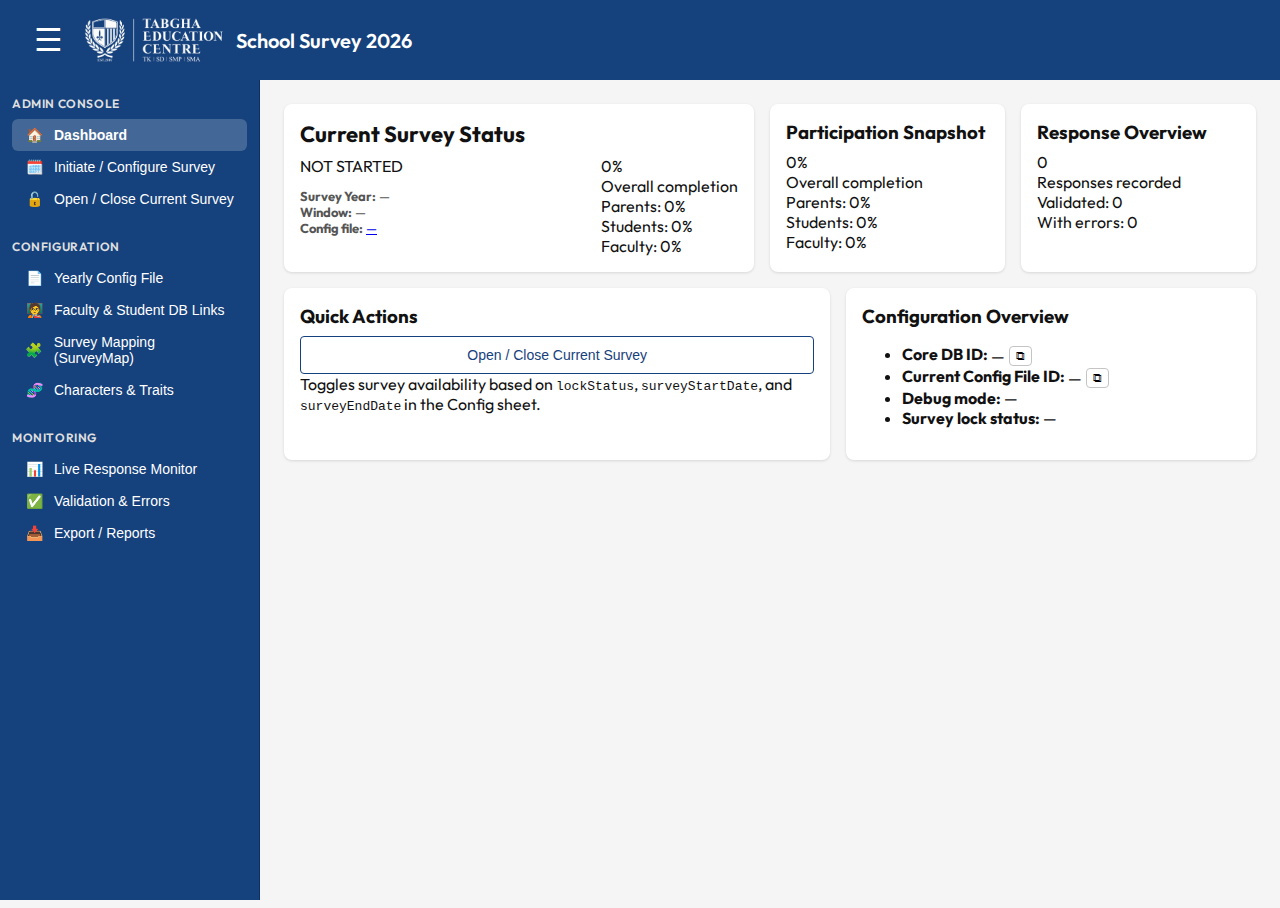
<file: src/admin.html>
<!DOCTYPE html>
<html lang="en">
  <head>
    <base target="_top" />
    <meta charset="UTF-8" />
    <meta name="viewport" content="width=device-width, initial-scale=1" />
    <title>Tabgha Education Center School Survey – Admin</title>

    <!-- Local preview CSS (when opened from GitHub Pages / local dev) -->
    <link
      id="localStylesheet"
      rel="stylesheet"
      href="../docs/style.css"
    />

    <!-- GAS / production CSS (served from GitHub Pages tec-survey-assets-v2/docs) -->
    <link
      id="gasStylesheet"
      rel="stylesheet"
      href="https://steph7n.github.io/tec-survey-assets/style.css"
    />

    <!-- Environment switch: enable ONLY one stylesheet -->
    <script>
      (function () {
        var host = window.location.hostname;
        var isLocal =
          host === "localhost" ||
          host === "127.0.0.1" ||
          host.endsWith(".github.io");

        var localCss = document.getElementById("localStylesheet");
        var gasCss = document.getElementById("gasStylesheet");

        if (localCss && gasCss) {
          if (isLocal) {
            // Local / GitHub preview
            gasCss.disabled = true;
          } else {
            // Apps Script runtime (.script.googleusercontent.com)
            localCss.disabled = true;
          }
        }

        function applyBrandLogo() {
          var brandLogo = document.getElementById("brandLogo");
          if (!brandLogo) return;
          brandLogo.src = isLocal
            ? "../docs/school-logo.png"
            : "https://steph7n.github.io/tec-survey-assets/school-logo.png";
        }

        if (document.readyState === "loading") {
          document.addEventListener("DOMContentLoaded", applyBrandLogo);
        } else {
          applyBrandLogo();
        }
      })();
    </script>
  </head>

  <body class="page admin-page">
    <!-- ========== TOP BAR ========== -->
    <header class="top-bar">
      <div class="top-bar-left">
        <button
          class="sidebar-toggle"
          id="sidebarToggle"
          aria-label="Toggle navigation"
        >
          &#9776;
        </button>
        <div class="brand">
          <!-- Update src to your actual GitHub Pages logo path -->
          <img
            id="brandLogo"
            src="https://steph7n.github.io/tec-survey-assets/school-logo.png"
            alt="Tabgha Education Center logo"
            class="brand-logo"
          />
          <div class="brand-text">
            <div class="brand-line-2">
              School Survey <span class="js-year"></span>
            </div>
          </div>
        </div>
      </div>

      <div class="top-bar-right">
        <span
          id="envBadge"
          class="env-badge"
          style="display: none;"
        >
          DEV
        </span>
      </div>
    </header>

    <div class="sidebar-backdrop" id="sidebarBackdrop"></div>

    <!-- ========== MAIN LAYOUT ========== -->
    <main class="layout">
      <!-- ===== Sidebar ===== -->
      <aside class="sidebar admin-sidebar" id="adminSidebar">
        <div class="sidebar-section">
          <div class="sidebar-title">Admin Console</div>
          <button class="sidebar-item is-active">
            <span class="sidebar-icon">🏠</span>
            <span class="sidebar-label">Dashboard</span>
          </button>
          <button class="sidebar-item" id="btnInitiateSurveySidebar">
            <span class="sidebar-icon">🗓️</span>
            <span class="sidebar-label">Initiate / Configure Survey</span>
          </button>
          <button class="sidebar-item" id="btnOpenCloseSidebar">
            <span class="sidebar-icon">🔓</span>
            <span class="sidebar-label">Open / Close Current Survey</span>
          </button>
        </div>

        <div class="sidebar-section">
          <div class="sidebar-title">Configuration</div>
          <button class="sidebar-item">
            <span class="sidebar-icon">📄</span>
            <span class="sidebar-label">Yearly Config File</span>
          </button>
          <button class="sidebar-item">
            <span class="sidebar-icon">🧑‍🏫</span>
            <span class="sidebar-label">Faculty &amp; Student DB Links</span>
          </button>
          <button class="sidebar-item">
            <span class="sidebar-icon">🧩</span>
            <span class="sidebar-label">Survey Mapping (SurveyMap)</span>
          </button>
          <button class="sidebar-item">
            <span class="sidebar-icon">🧬</span>
            <span class="sidebar-label">Characters &amp; Traits</span>
          </button>
        </div>

        <div class="sidebar-section">
          <div class="sidebar-title">Monitoring</div>
          <button class="sidebar-item">
            <span class="sidebar-icon">📊</span>
            <span class="sidebar-label">Live Response Monitor</span>
          </button>
          <button class="sidebar-item">
            <span class="sidebar-icon">✅</span>
            <span class="sidebar-label">Validation &amp; Errors</span>
          </button>
          <button class="sidebar-item">
            <span class="sidebar-icon">📥</span>
            <span class="sidebar-label">Export / Reports</span>
          </button>
        </div>
      </aside>

      <!-- ===== Main Content ===== -->
      <section class="main-content admin-main">
        <!-- Top summary cards -->
        <div class="admin-summary-grid">
          <!-- Current Survey Status -->
          <article class="card card-status">
            <div class="card-header">
              <h2>Current Survey Status</h2>
            </div>
            <div class="card-body status-body">
              <div class="status-left">
                <div id="surveyStatusPill" class="status-pill status-pill-neutral">
                  NOT STARTED
                </div>

                <div class="status-meta">
                  <div>
                    <strong>Survey Year:</strong>
                    <span id="surveyYearDisplay">—</span>
                  </div>
                  <div>
                    <strong>Window:</strong>
                    <span id="surveyWindow">—</span>
                  </div>
                  <div>
                    <strong>Config file:</strong>
                    <a
                      id="configFileLink"
                      href="#"
                      target="_blank"
                    >
                      —
                    </a>
                  </div>
                </div>
              </div>

              <div class="status-right">
                <div class="summary-number" id="overallCompletion">0%</div>
                <div class="summary-label">Overall completion</div>
                <div class="status-breakdown">
                  <div>Parents: <span id="parentCompletion">0%</span></div>
                  <div>Students: <span id="studentCompletion">0%</span></div>
                  <div>Faculty: <span id="facultyCompletion">0%</span></div>
                </div>
              </div>
            </div>
          </article>

          <!-- Participation Snapshot -->
          <article class="card card-participation">
            <div class="card-header">
              <h3>Participation Snapshot</h3>
            </div>
            <div class="card-body">
              <div class="summary-number" id="snapshotOverall">0%</div>
              <div class="summary-label">Overall completion</div>
              <div class="status-breakdown compact">
                <div>Parents: <span id="snapshotParents">0%</span></div>
                <div>Students: <span id="snapshotStudents">0%</span></div>
                <div>Faculty: <span id="snapshotFaculty">0%</span></div>
              </div>
            </div>
          </article>

          <!-- Response Overview -->
          <article class="card card-responses">
            <div class="card-header">
              <h3>Response Overview</h3>
            </div>
            <div class="card-body">
              <div class="summary-number" id="totalResponses">0</div>
              <div class="summary-label">Responses recorded</div>
              <div class="status-breakdown compact">
                <div>Validated: <span id="validatedCount">0</span></div>
                <div>With errors: <span id="errorCount">0</span></div>
              </div>
            </div>
          </article>
        </div>

        <!-- Second row: Quick actions + Config summary -->
        <div class="admin-secondary-grid">
          <article class="card card-actions">
            <div class="card-header">
              <h3>Quick Actions</h3>
            </div>
            <div class="card-body quick-actions-body">
              <button
                class="btn btn--outlined btn--block"
                id="btnToggleSurvey"
              >
                Open / Close Current Survey
              </button>
              <p class="helper-text">
                Toggles survey availability based on
                <code>lockStatus</code>, <code>surveyStartDate</code>, and
                <code>surveyEndDate</code> in the Config sheet.
              </p>
            </div>
          </article>

          <article class="card card-config">
            <div class="card-header">
              <h3>Configuration Overview</h3>
            </div>
            <div class="card-body">
              <ul class="config-list">
                <li>
                  <strong>Core DB ID:</strong>
                  <span class="id-chip">
                    <span id="coreDbId" class="id-chip__value">—</span>
                    <button class="id-chip__copy" data-copy-target="coreDbId" aria-label="Copy Core DB ID">⧉</button>
                  </span>
                </li>
                <li>
                  <strong>Current Config File ID:</strong>
                  <span class="id-chip">
                    <span id="currentConfigId" class="id-chip__value">—</span>
                    <button class="id-chip__copy" data-copy-target="currentConfigId" aria-label="Copy Current Config File ID">⧉</button>
                  </span>
                </li>
                <li>
                  <strong>Debug mode:</strong>
                  <span id="debugModeDisplay">—</span>
                </li>
                <li>
                  <strong>Survey lock status:</strong>
                  <span id="lockStatusDisplay">—</span>
                </li>
              </ul>
            </div>
          </article>
        </div>
      </section>
    </main>

    <!-- ========== PAGE SCRIPT ========== -->
    <script>
      // ---- Front-end init ----
      function initAdminPage() {
        // 1. Set dynamic year spans
        var yearSpans = document.querySelectorAll(".js-year");
        var currentYear = new Date().getFullYear();
        yearSpans.forEach(function (el) {
          el.textContent = currentYear;
        });

        if (typeof gotoPage !== "function") {
          window.gotoPage = function (pageName) {
            var url = new URL(window.location.href);
            url.searchParams.set("page", pageName);
            window.location.href = url.toString();
          };
        }

        // 2. Wire buttons (client-side only; server calls below)
        document
          .getElementById("btnToggleSurvey")
          .addEventListener("click", onToggleSurveyClick);
        document
          .getElementById("btnOpenCloseSidebar")
          .addEventListener("click", onToggleSurveyClick);

        var btnInitiateSidebar = document.getElementById(
          "btnInitiateSurveySidebar"
        );
        if (btnInitiateSidebar) {
          btnInitiateSidebar.addEventListener("click", function () {
            if (typeof gotoPage === "function") {
              gotoPage("adminInitiateSurvey");
            } else {
              var url = new URL(window.location.href);
              url.searchParams.set("page", "adminInitiateSurvey");
              window.location.href = url.toString();
            }
          });
        }

        // 3. Fetch dashboard data from Apps Script (if available)
        if (window.google && google.script && google.script.run) {
          google.script.run
            .withSuccessHandler(populateDashboard)
            .withFailureHandler(function (err) {
              console.error("getSuperadminDashboardData failed", err);
            })
            .getSuperadminDashboardData();
        }

        // 4. Sidebar toggle for mobile
        var sidebarToggle = document.getElementById("sidebarToggle");
        var sidebarBackdrop = document.getElementById("sidebarBackdrop");
        var desktopMediaQuery = window.matchMedia("(min-width: 1025px)");

        function openSidebar() {
          document.body.classList.add("sidebar-open");
          document.body.classList.remove("sidebar-closed");
        }

        function closeSidebar() {
          document.body.classList.remove("sidebar-open");
          document.body.classList.add("sidebar-closed");
        }

        // Keep default state sensible per viewport size:
        // - Desktop: open by default so the admin nav is visible
        // - Tablet/phone: closed by default to leave room for content
        function syncSidebarToViewport() {
          if (desktopMediaQuery.matches) {
            openSidebar();
          } else {
            closeSidebar();
          }
        }

        if (sidebarToggle) {
          sidebarToggle.addEventListener("click", function () {
            if (document.body.classList.contains("sidebar-open")) {
              closeSidebar();
            } else {
              openSidebar();
            }
          });
        }

        if (sidebarBackdrop) {
          sidebarBackdrop.addEventListener("click", closeSidebar);
        }

        syncSidebarToViewport();
        if (desktopMediaQuery.addEventListener) {
          desktopMediaQuery.addEventListener("change", syncSidebarToViewport);
        } else if (desktopMediaQuery.addListener) {
          desktopMediaQuery.addListener(syncSidebarToViewport);
        }
      }

      // ---- Populate from server data ----
      // Expected shape of data (you can adjust in .gs):
      // {
      //   debugMode: true/false,
      //   surveyYear: 2025,
      //   surveyStatus: "NOT STARTED"|"ACTIVE"|"CLOSED",
      //   surveyWindowText: "10–24 November 2025",
      //   configFileName: "2025_Tabgha_Survey_Config",
      //   configFileUrl: "https://…",
      //   coreDbId: "…",
      //   currentConfigId: "…",
      //   lockStatus: "CLOSED"|"OPEN"|"...",
      //   stats: {
      //     overall: 38,
      //     parents: 41,
      //     students: 36,
      //     faculty: 35,
      //     totalResponses: 0,
      //     validated: 0,
      //     errors: 0
      //   }
      // }
      function populateDashboard(data) {
        if (!data) return;

        // Debug badge
        if (data.debugMode) {
          document.getElementById("envBadge").style.display = "inline-flex";
        }

        // Status pill
        setSurveyStatusPill(data.surveyStatus);

        // Status meta
        document.getElementById("surveyYearDisplay").textContent =
          data.surveyYear || "—";
        document.getElementById("surveyWindow").textContent =
          data.surveyWindowText || "—";

        var link = document.getElementById("configFileLink");
        if (data.configFileUrl) {
          link.textContent = data.configFileName || "Open config file";
          link.href = data.configFileUrl;
        } else {
          link.textContent = "—";
          link.removeAttribute("href");
        }

        // Stats
        var s = data.stats || {};
        document.getElementById("overallCompletion").textContent =
          (s.overall ?? 0) + "%";
        document.getElementById("parentCompletion").textContent =
          (s.parents ?? 0) + "%";
        document.getElementById("studentCompletion").textContent =
          (s.students ?? 0) + "%";
        document.getElementById("facultyCompletion").textContent =
          (s.faculty ?? 0) + "%";

        document.getElementById("snapshotOverall").textContent =
          (s.overall ?? 0) + "%";
        document.getElementById("snapshotParents").textContent =
          (s.parents ?? 0) + "%";
        document.getElementById("snapshotStudents").textContent =
          (s.students ?? 0) + "%";
        document.getElementById("snapshotFaculty").textContent =
          (s.faculty ?? 0) + "%";

        document.getElementById("totalResponses").textContent =
          s.totalResponses ?? 0;
        document.getElementById("validatedCount").textContent =
          s.validated ?? 0;
        document.getElementById("errorCount").textContent =
          s.errors ?? 0;

        // Config overview
        document.getElementById("coreDbId").textContent =
          data.coreDbId || "—";
        document.getElementById("currentConfigId").textContent =
          data.currentConfigId || "—";
        document.getElementById("debugModeDisplay").textContent = String(
          !!data.debugMode
        );
        document.getElementById("lockStatusDisplay").textContent =
          data.lockStatus || "—";

        var toggleBtn = document.getElementById("btnToggleSurvey");
        var sidebarToggleBtn = document.getElementById("btnOpenCloseSidebar");

        var canToggle = data.canToggleSurvey !== false;
        var reason = data.toggleDisabledReason || "";

        [toggleBtn, sidebarToggleBtn].forEach(function (btn) {
          if (!btn) return;
          if (!canToggle) {
            btn.disabled = true;
            if (btn.classList && btn.classList.contains("btn")) {
              btn.classList.add("btn--disabled");
            }
            if (reason) {
              btn.title = reason;
            }
          } else {
            btn.disabled = false;
            if (btn.classList && btn.classList.contains("btn")) {
              btn.classList.remove("btn--disabled");
            }
            btn.removeAttribute("title");
          }
        });

        wireCopyButtons();
      }

      function setSurveyStatusPill(status) {
        var pill = document.getElementById("surveyStatusPill");
        if (!pill) return;
        pill.classList.remove(
          "status-pill-neutral",
          "status-pill-open",
          "status-pill-closed"
        );

        var label = "NOT STARTED";
        if (status === "ACTIVE" || status === "OPEN") {
          label = "ACTIVE";
          pill.classList.add("status-pill-open");
        } else if (status === "CLOSED") {
          label = "CLOSED";
          pill.classList.add("status-pill-closed");
        } else {
          pill.classList.add("status-pill-neutral");
        }
        pill.textContent = label;
      }

      function wireCopyButtons() {
        var copyButtons = document.querySelectorAll(".id-chip__copy");
        copyButtons.forEach(function (btn) {
          btn.addEventListener("click", function () {
            var targetId = btn.getAttribute("data-copy-target");
            if (!targetId) return;
            var el = document.getElementById(targetId);
            if (!el) return;
            var text = el.textContent || "";
            if (!text || text === "—") return;
            navigator.clipboard && navigator.clipboard.writeText
              ? navigator.clipboard.writeText(text)
              : copyFallback(text);
          });
        });
      }

      function copyFallback(text) {
        var temp = document.createElement("textarea");
        temp.value = text;
        temp.style.position = "fixed";
        temp.style.top = "-1000px";
        document.body.appendChild(temp);
        temp.focus();
        temp.select();
        try {
          document.execCommand("copy");
        } catch (e) {
          console.warn("Copy failed", e);
        }
        document.body.removeChild(temp);
      }

      // ---- Button handlers ----
      function onToggleSurveyClick() {
        if (
          !window.google ||
          !google.script ||
          !google.script.run
        ) {
          alert(
            "This button only works when deployed as a web app."
          );
          return;
        }

        if (
          !confirm(
            "Toggle survey open/closed status based on Config?\n\nYou can fine-tune dates and lockStatus later in the Config sheet."
          )
        ) {
          return;
        }

        google.script.run
          .withSuccessHandler(function (msg) {
            alert(msg || "Survey status updated.");
            google.script.run
              .withSuccessHandler(populateDashboard)
              .getSuperadminDashboardData();
          })
          .withFailureHandler(function (err) {
            console.error("toggleSurveyOpenClosed failed", err);
            alert(
              "Failed to update survey status. See console for details."
            );
          })
          .toggleSurveyOpenClosed(); // new helper you'll add in .gs
      }

      document.addEventListener("DOMContentLoaded", initAdminPage);
    </script>
  </body>
</html>
</file>
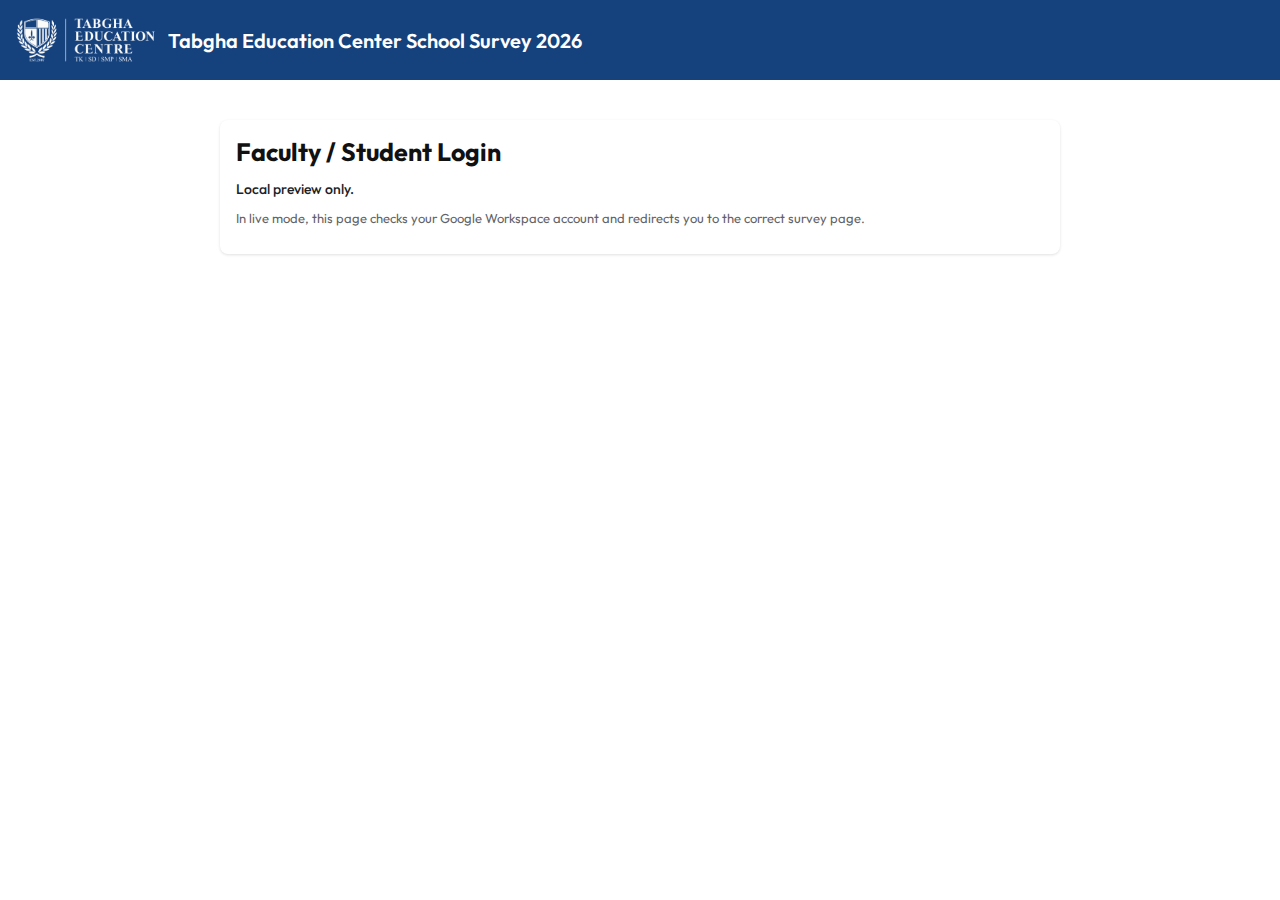
<file: src/loginFaculty.html>
<!DOCTYPE html>
<html lang="en">
<head>
  <meta charset="UTF-8" />
  <meta name="viewport" content="width=device-width, initial-scale=1.0" />
  <title>Faculty Login – Tabgha School Survey</title>

  <!-- Shared CSS -->
  <link
    rel="stylesheet"
    href="https://steph7n.github.io/tec-survey-assets/docs/style.css"
  />
</head>

<body data-base-url="<?= baseUrl ?>">
  <!-- Top Bar -->
  <header class="app-bar">
    <img
      id="app-logo"
      alt="School Logo"
      class="app-bar__logo"
      src="https://steph7n.github.io/tec-survey-assets/docs/school-logo.png"
    />
    <div id="app-title" class="app-bar__title"></div>
  </header>

  <main class="page-container">
    <section class="page-content">
      <div class="card card--centered login-card" id="login-card">

        <!-- Dynamic content inserted by JS -->
        <div id="login-content" class="login-dynamic"></div>

      </div>
    </section>
  </main>

  <script>
    (function () {
      const baseUrl =
        (document.body && document.body.getAttribute("data-base-url")) || "";
      const isWebApp =
        typeof baseUrl === "string" && baseUrl.startsWith("http");

      const accountChooserUrl = baseUrl
        ? "https://accounts.google.com/AccountChooser?continue=" +
          encodeURIComponent(baseUrl + "?page=loginFaculty")
        : "";

      // Set dynamic top bar title
      const titleEl = document.getElementById("app-title");
      const currentYear = new Date().getFullYear();
      if (titleEl) {
        titleEl.textContent =
          "Tabgha Education Center School Survey " + currentYear;
      }

      const contentEl = document.getElementById("login-content");

      function render(html) {
        if (contentEl) contentEl.innerHTML = html;
      }

      function gotoPage(pageName) {
        if (!baseUrl) return;
        // e.g. https://script.google.com/.../exec?page=admin
        window.location.href = baseUrl + "?page=" + encodeURIComponent(pageName);
      }

      // Local preview (opened directly from file system)
      if (!isWebApp || typeof google === "undefined" || !google.script || !google.script.run) {
        render(`
          <h1 class="card-title">Faculty / Student Login</h1>
          <p class="form-label">Local preview only.</p>
          <p class="text-hint">In live mode, this page checks your Google Workspace account and redirects you to the correct survey page.</p>
        `);
        return;
      }

      // Initial loading state
      render(`
        <h1 class="card-title">Faculty / Student Login</h1>
        <p class="form-label">Checking your account…</p>
      `);

      google.script.run
        .withSuccessHandler(function (result) {
          if (!result) {
            render('<p class="form-error">Unexpected error.</p>');
            return;
          }

          // 1. Not logged in / no email
          if (!result.loggedIn) {
            render(`
              <h1 class="card-title">Faculty / Student Login</h1>
              <p class="form-label">
                Please make sure you are signed in to your
                <strong>@tabgha.education</strong> Google account in this browser,
                then tap the button below.
              </p>
              <a
                class="btn btn--primary btn--block"
                id="btn-login"
                href="${accountChooserUrl}"
                target="_blank"
                rel="noopener"
              >
                Sign In / Switch Account
              </a>
            `);
            return;
          }

          // 2. Logged in but wrong domain
          if (!result.validDomain) {
            render(`
              <h1 class="card-title">Wrong Account</h1>
              <p class="form-error">
                You are currently signed in as <strong>${result.email}</strong>.<br>
                This account cannot access the survey.<br><br>
                Please sign in with your <strong>@tabgha.education</strong> account
                in this browser, then click the button below.
              </p>
              <a
                class="btn btn--primary btn--block"
                id="btn-switch"
                href="${accountChooserUrl}"
                target="_blank"
                rel="noopener"
              >
                Sign In / Switch Account
              </a>
            `);
            return;
          }

          // 3. Valid domain → route by status
          if (result.status === "superadmin") {
            gotoPage("admin");
            return;
          }

          if (result.status === "faculty" || result.status === "student") {
            gotoPage("surveyHome");
            return;
          }

          if (result.status === "inactive") {
            gotoPage("surveyInactive");
            return;
          }

          // Fallback
          render('<p class="form-error">Unknown login state.</p>');
        })
        .withFailureHandler(function (err) {
          console.error(err);
          render('<p class="form-error">Error while checking your account.</p>');
        })
        .checkFacultyLoginStatus();
    })();
  </script>
</body>
</html>
</file>
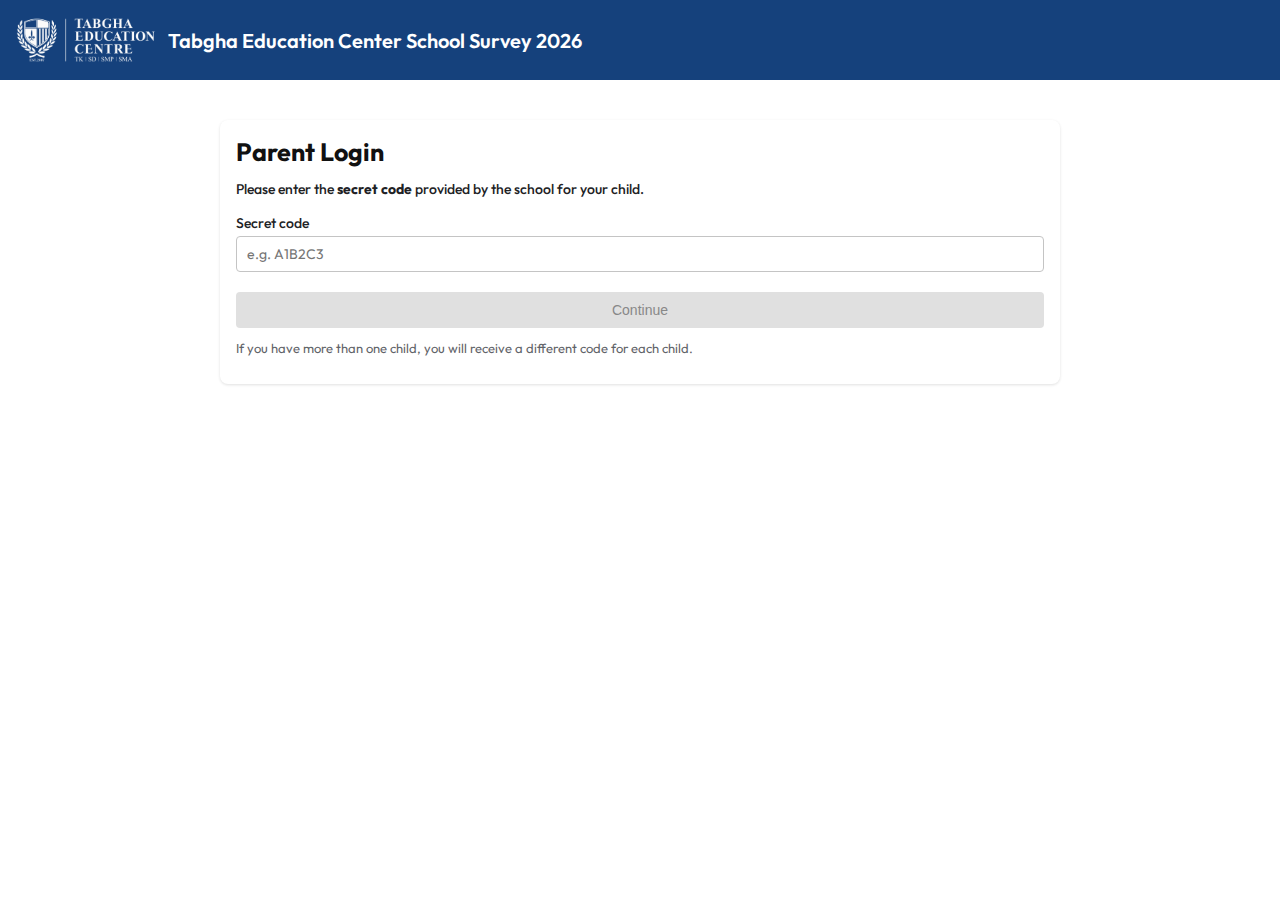
<file: src/loginParent.html>
<!DOCTYPE html>
<html lang="en">
<head>
  <meta charset="UTF-8" />
  <meta name="viewport" content="width=device-width, initial-scale=1.0" />
  <title>Parent Login – Tabgha School Survey</title>

  <!-- Shared CSS from GitHub Pages -->
  <link
    rel="stylesheet"
    href="https://steph7n.github.io/tec-survey-assets/docs/style.css"
  />
</head>

<body data-base-url="<?= baseUrl ?>">
  <!-- Top Bar (same as splash) -->
  <header class="app-bar">
    <img
      id="app-logo"
      alt="School Logo"
      class="app-bar__logo"
      src="https://steph7n.github.io/tec-survey-assets/docs/school-logo.png"
    />
    <div id="app-title" class="app-bar__title"></div>
  </header>

  <main class="page-container">
    <section class="page-content">
      <div class="card card--centered login-card">
        <h1 class="card-title">Parent Login</h1>
        <p class="form-label login-instruction">
          Please enter the <strong>secret code</strong> provided by the school for your child.
        </p>

        <div class="form-group">
          <label for="secret-code" class="form-label">Secret code</label>
          <input
            id="secret-code"
            type="text"
            class="form-input"
            autocomplete="off"
            maxlength="6"
            minlength="6"
            pattern="[A-Za-z0-9]{6}"
            required
            placeholder="e.g. A1B2C3"
          />
        </div>

        <p id="code-error" class="form-error" hidden></p>

        <div class="login-actions">
          <button
            id="btn-parent-login"
            type="button"
            class="btn btn--primary btn--block"
            disabled
          >
            Continue
          </button>
        </div>

        <p class="text-hint">
          If you have more than one child, you will receive a different code for each child.
        </p>
      </div>
    </section>
  </main>

  <script>
    (function () {
      // Detect whether this is running inside the real Apps Script web app
      const serverBaseUrl =
        (document.body && document.body.getAttribute("data-base-url")) || "";
      const isWebApp =
        typeof serverBaseUrl === "string" && serverBaseUrl.startsWith("http");

      // Set dynamic top-bar title with current year
      const titleEl = document.getElementById("app-title");
      const currentYear = new Date().getFullYear();
      if (titleEl) {
        titleEl.textContent =
          "Tabgha Education Center School Survey " + currentYear;
      }

      // Simple front-end validation placeholder
      const codeInput = document.getElementById("secret-code");
      const loginBtn = document.getElementById("btn-parent-login");
      const errorEl = document.getElementById("code-error");

      if (codeInput && loginBtn) {
        codeInput.addEventListener("input", function () {
          let val = codeInput.value.toUpperCase();

          // Strip everything except A–Z and 0–9 (prevents whitespace and symbols)
          val = val.replace(/[^A-Z0-9]/g, "");

          // Enforce max length 6
          if (val.length > 6) {
            val = val.slice(0, 6);
          }

          codeInput.value = val;

          // Enable the Continue button only when exactly 6 chars
          if (val.length === 6) {
            loginBtn.disabled = false;
            if (errorEl) errorEl.hidden = true;
          } else {
            loginBtn.disabled = true;
          }
        });
      }

      if (loginBtn && codeInput && errorEl) {
        loginBtn.addEventListener("click", function () {
          const code = codeInput.value.trim().toUpperCase();

          if (!code) {
            errorEl.textContent = "Please enter your secret code.";
            errorEl.hidden = false;
            codeInput.focus();
            return;
          }

          if (!/^[A-Za-z0-9]{6}$/.test(code)) {
            errorEl.textContent =
              "Secret code must be 6 letters/numbers (no spaces).";
            errorEl.hidden = false;
            codeInput.focus();
            return;
          }

          errorEl.hidden = true;

          if (
            isWebApp &&
            typeof google !== "undefined" &&
            google.script &&
            google.script.run
          ) {
            loginBtn.disabled = true;

            google.script.run
              .withSuccessHandler(function (result) {
                loginBtn.disabled = false;

                if (!result || !result.success) {
                  errorEl.textContent =
                    (result && result.message) ||
                    "Secret code is invalid. Please confirm the secret code with your child's homeroom teacher";
                  errorEl.hidden = false;
                  return;
                }

                // Temporary success behaviour; later this will redirect to the survey page.
                alert(
                  "Secret code accepted for " +
                    (result.studentName || "your child") +
                    ". (Next step: load the survey page.)"
                );
              })
              .parentLogin(code);
          } else {
            // Local preview fallback for VS Code / static file
            alert(
              "Local preview only. In the real web app, this would validate code '" +
                code +
                "' against StudentDB in the Yearly Config file."
            );
          }
        });
      }
    })();
  </script>
</body>
</html>
</file>
<file: docs/style.css>
@import url('https://fonts.googleapis.com/css2?family=Outfit:wght@300;400;500;600;700&display=swap');
/* =========================================
   Base Reset
========================================= */
*,
*::before,
*::after {
  box-sizing: border-box;
}

html, body {
  margin: 0;
  padding: 0;
  font-family: "Outfit", sans-serif;
  background-color: #FFFFFF;
  color: #111111;
  -webkit-text-size-adjust: 100%;
}

body {
  min-height: 100vh;
  display: flex;
  flex-direction: column;
}

/* =========================================
   App Bar (Persistent Top Bar)
========================================= */
.app-bar {
  height: 80px;
  display: flex;
  align-items: center;
  padding: 0 16px;
  background-color: #15417C; /* your blue accent */
  color: #FFFFFF;
}

.app-bar__logo {
  height: 140px;      /* adjust as needed */
  width: auto;
  margin-right: 12px;
}

.app-bar__title {
  font-size: 20px;
  font-weight: 600;
}

/* =========================================
   Page Layout
========================================= */
.page-container {
  flex: 1;
  padding: 16px;
  display: flex;
  justify-content: center;
}

.page-content {
  width: 100%;
  max-width: 960px;
}

/* =========================================
   Typography
========================================= */
h1 {
  font-size: 25px;
  margin: 0 0 16px;
}

h2 {
  font-size: 22px;
  margin: 24px 0 12px;
}

p {
  margin: 0 0 12px;
}

.text-secondary {
  color: #555555;
  font-size: 14px;
}

/* =========================================
   Card Component
========================================= */
.card {
  background-color: #FFFFFF;
  border-radius: 8px;
  box-shadow: 0px 1px 3px rgba(0,0,0,0.12);
  padding: 16px;
}

.card--centered {
  max-width: 840px;
  margin: auto;
}

/* =========================================
   Buttons
========================================= */
.btn {
  display: inline-flex;
  align-items: center;
  justify-content: center;
  padding: 10px 16px;
  border-radius: 4px;
  border: none;
  cursor: pointer;
  font-size: 14px;
  font-weight: 500;
  text-decoration: none;
  transition: background-color 0.15s ease, box-shadow 0.15s ease;
}

.btn--block {
  width: 100%;
}

/* Primary button */
.btn--primary {
  background-color: #15417C;
  color: #FFFFFF;
}

.btn--primary:hover {
  background-color: #18508F;
  box-shadow: 0 2px 4px rgba(0,0,0,0.2);
}

/* Outlined button */
.btn--outlined {
  background-color: transparent;
  color: #15417C;
  border: 1px solid #15417C;
}

.btn--outlined:hover {
  background-color: rgba(21,65,124,0.06);
}

/* Disabled state */
.btn:disabled,
.btn[aria-disabled="true"] {
  background-color: #E0E0E0 !important;
  color: #888888 !important;
  border-color: #CCCCCC !important;
  cursor: default;
  pointer-events: none;
}

/* =========================================
   Splash Page Layout
========================================= */
.splash-card {
  text-align: center;
}

.splash-title {
  margin-bottom: 4px;
}

.splash-subtitle {
  margin-bottom: 24px;
  font-size: 15px;
}

.splash-actions {
  display: flex;
  flex-direction: row;
  gap: 12px;
}

.id-chip {
  display: inline-flex;
  align-items: center;
  gap: 4px;
  max-width: 100%;
  vertical-align: middle;
}

.id-chip__value {
  display: inline-block;
  max-width: 220px;
  overflow: hidden;
  text-overflow: ellipsis;
  white-space: nowrap;
  vertical-align: bottom;
}

.id-chip__copy {
  border: 1px solid #C4C4C4;
  background: #FFFFFF;
  border-radius: 4px;
  padding: 2px 6px;
  font-size: 12px;
  cursor: pointer;
}

/* =========================================
   Form & Input Styles
========================================= */
.card-title {
  margin-bottom: 12px;
}

.form-group {
  margin-top: 16px;
}

.form-label {
  display: block;
  font-size: 14px;
  font-weight: 500;
  margin-bottom: 4px;
  color: #202124;
}

.form-input {
  width: 100%;
  padding: 8px 10px;
  border-radius: 4px;
  border: 1px solid #C4C4C4;
  font-size: 14px;
  font-family: inherit;
}

.form-input:focus {
  outline: none;
  border-color: #15417C;
  box-shadow: 0 0 0 2px rgba(21, 65, 124, 0.15);
}

.form-error {
  margin-top: 8px;
  color: #C62828;
  font-size: 13px;
}

/* =========================================
   Login Page Refinements
========================================= */
.login-card {
  margin-top: 24px;
  margin-bottom: 24px;
}

.login-card .login-actions {
  margin-top: 20px; /* extra space between input and Continue button */
}

.text-hint {
  margin-top: 12px;
  font-size: 13px;
  color: #5f6368; /* subtler, hint-style text */
}

.login-card .login-instruction {
  margin-bottom: 8px; /* breathing room before the input field */
}

/* =========================================
   Admin Dashboard / Superadmin Layout
========================================= */

body.admin-page {
  background-color: #F5F5F5;
}

/* Top bar for internal pages (different from .app-bar on login) */
.top-bar {
  position: sticky;
  top: 0;
  z-index: 25;
  height: 80px;
  display: flex;
  align-items: center;
  justify-content: space-between;
  padding: 0 24px;
  background-color: #15417C;
  color: #FFFFFF;
  border-bottom: none;
}

.top-bar-left,
.top-bar-right {
  display: flex;
  align-items: center;
}

.brand {
  display: flex;
  align-items: center;
}

.brand-logo {
  height: 140px; /* match .app-bar__logo */
  width: auto;
  margin-right: 12px;
}

.brand-text {
  display: flex;
  flex-direction: column;
}

.brand-line-2 {
  font-size: 20px;
  font-weight: 600;
  color: #FFFFFF;
}

/* Env badge + user info */
.env-badge {
  padding: 4px 8px;
  border-radius: 999px;
  background-color: #FCE4EC;
  color: #C2185B;
  font-size: 11px;
  font-weight: 600;
  margin-right: 8px;
}

.sidebar-toggle {
  display: none;
  margin-right: 12px;
  background: transparent;
  border: none;
  color: #FFFFFF;
  font-size: 32px; /* larger icon (base, overridden in media queries) */
  width: 48px;
  height: 48px;
  cursor: pointer;
  display: inline-flex;
  align-items: center;
  justify-content: center;
  position: relative;
  z-index: 30; /* sit above sidebar/backdrop so it remains clickable */
}

/* Main layout: sidebar + content */
.layout {
  display: flex;
  min-height: calc(100vh - 72px);
}

/* Sidebar */
.sidebar {
  width: 260px; /* base width; overridden for admin in mobile overrides below */
  background-color: #15417C;
  border-right: 1px solid #0D305E;
  padding: 16px 12px 24px;
  color: #FFFFFF;
  height: calc(100vh - 80px);
  position: sticky;
  top: 80px;
  transition: transform 0.2s ease, width 0.2s ease, padding 0.2s ease;
}

.sidebar-backdrop {
  display: none;
  position: fixed;
  top: 80px;
  left: 0;
  right: 0;
  bottom: 0;
  background-color: rgba(0, 0, 0, 0.4);
  z-index: 15;
}

body.admin-page.sidebar-closed .sidebar {
  border: none;
  min-width: 0;
  overflow: hidden;
  padding: 0;
  width: 0;
}

.sidebar-section {
  margin-bottom: 24px;
}

.sidebar-title {
  font-size: 12px;
  font-weight: 600;
  text-transform: uppercase;
  letter-spacing: 0.05em;
  color: #E0E0E0;
  margin-bottom: 8px;
}

.sidebar-item {
  width: 100%;
  display: flex;
  align-items: center;
  padding: 8px 10px;
  border-radius: 6px;
  border: none;
  background: transparent;
  cursor: pointer;
  font-size: 14px;
  text-align: left;
  color: #FFFFFF;
}

.sidebar-item:hover {
  background-color: rgba(255, 255, 255, 0.12);
}

.sidebar-item.is-active {
  background-color: rgba(255, 255, 255, 0.2);
  color: #FFFFFF;
  font-weight: 600;
}

.sidebar-icon {
  width: 24px;
  display: inline-flex;
  justify-content: center;
  margin-right: 8px;
}

/* Main content area */
.main-content {
  flex: 1;
  padding: 24px;
  max-width: 1200px;
}

/* Summary & secondary grids */
.admin-summary-grid {
  display: grid;
  grid-template-columns: minmax(0, 2fr) minmax(0, 1fr) minmax(0, 1fr);
  gap: 16px;
  margin-bottom: 16px;
}

.admin-secondary-grid {
  display: grid;
  grid-template-columns: minmax(0, 2fr) minmax(0, 1.5fr);
  gap: 16px;
}

/* Card internals */
.card-header h2,
.card-header h3 {
  margin: 0 0 8px;
}

.status-body {
  display: flex;
  justify-content: space-between;
  gap: 24px;
}

.status-meta {
  margin-top: 12px;
  font-size: 13px;
  color: #555555;
  overflow-wrap: anywhere;
  word-break: break-word;
}

.status-right {
  text-align: left;
}

/* =========================================
   Responsive Refinements (Small & Medium Screens)
   All size-related overrides grouped by selector.
   - Small: viewport < 480px
   - Medium: 480px–1024px
========================================= */

/* Small screens (<480px) */
@media (max-width: 479px) {
  .app-bar {
    align-items: center;
    height: 96px;
    padding: 0 16px;
  }

  .app-bar__logo {
    height: 100px;
    margin-right: 10px;
  }

  .app-bar__title {
    font-size: 20px;
    line-height: 1.3;
  }

  .btn {
    border-radius: 6px;
    font-size: 17px;
    min-height: 56px;
    padding: 16px 24px;
  }

  .env-badge {
    font-size: 14px;         /* up from base 11px */
    padding: 6px 12px;       /* up from base 4px 8px */
  }

  .splash-actions {
    flex-direction: column;
  }

  .text-secondary {
    font-size: 12px;
  }

  body.admin-page {
    font-size: 19px;
    line-height: 1.5;
  }

  body.admin-page .admin-secondary-grid,
  body.admin-page .admin-summary-grid {
    grid-template-columns: 1fr;
  }

  body.admin-page .brand-line-2 {
    font-size: 23px;
  }

  body.admin-page .brand-logo {
    height: 86px;
  }

  body.admin-page .btn {
    border-radius: 12px;
    font-size: 19px;
    font-weight: 600;
    letter-spacing: 0.01em;
    min-height: 68px;
    padding: 20px 22px;
  }

  body.admin-page .card {
    border-radius: 14px;
    box-shadow: 0 4px 12px rgba(0,0,0,0.12);
    margin-bottom: 12px;
    padding: 20px 18px;
  }

  body.admin-page .card-header h2,
  body.admin-page .card-header h3 {
    font-size: 21px;
  }

  body.admin-page .config-list li,
  body.admin-page .helper-text,
  body.admin-page .status-breakdown,
  body.admin-page .status-meta,
  body.admin-page .summary-label {
    font-size: 16px;
  }

  body.admin-page .main-content {
    max-width: 100%;
    padding: 10px;
  }

  body.admin-page .sidebar {
    border-bottom: none;
    border-right: none;
    height: calc(100vh - 96px);
    left: 0;
    position: fixed;
    top: 96px;
    transform: translateX(-100%);
    transition: transform 0.2s ease;
    width: min(360px, 90vw);
    z-index: 20;
  }

  body.admin-page .sidebar-backdrop {
    background-color: rgba(0, 0, 0, 0.4);
    bottom: 0;
    display: none;
    left: 0;
    position: fixed;
    right: 0;
    top: 96px;
    z-index: 15;
  }

  body.admin-page .sidebar-item {
    border-radius: 12px;
    font-size: 17px;
    gap: 8px;
    line-height: 1.4;
    padding: 12px 16px;
  }

  body.admin-page .sidebar-title {
    font-size: 13px;
  }

  body.admin-page .sidebar-toggle {
    align-items: center;
    display: inline-flex;
    font-size: 40px;   /* larger icon for small viewport */
    height: 56px;
    justify-content: center;
    width: 56px;
  }

  body.admin-page .status-body {
    gap: 14px;
  }

  body.admin-page .status-pill {
    font-size: 14px;
    padding: 8px 18px;
  }

  body.admin-page .summary-number {
    font-size: 38px;
  }

  body.admin-page .top-bar {
    gap: 8px;
    height: 96px;
    padding: 10px 14px;
  }

  body.admin-page.sidebar-closed .sidebar {
    border: none;
    min-width: 0;
    overflow: hidden;
    padding: 0;
    width: 0;
  }

  body.admin-page.sidebar-open .sidebar {
    box-shadow: 4px 0 16px rgba(0, 0, 0, 0.12);
    transform: translateX(0);
  }

  body.admin-page.sidebar-open .sidebar-backdrop {
    display: block;
  }

  h1 {
    font-size: 21px;
    margin: 0 0 16px;
  }

  h2 {
    font-size: 19px;
    margin: 24px 0 12px;
  }
}

/* Medium screens (480px–1024px) */
@media (min-width: 480px) and (max-width: 1024px) {
  .app-bar {
    align-items: center;
    height: 192px;
    padding: 0 32px;
  }

  .app-bar__logo {
    height: 200px;
    margin-right: 20px;
  }

  .app-bar__title {
    font-size: 40px;
    line-height: 1.3;
  }

  .btn {
    border-radius: 12px;
    font-size: 34px;
    min-height: 112px;
    padding: 32px 48px;
  }

  .env-badge {
    font-size: 28px;         /* 2x small 14px */
    padding: 12px 24px;      /* 2x small 6px 12px */
  }

  .splash-actions {
    flex-direction: column;
  }

  .text-secondary {
    font-size: 24px;
  }

  body.admin-page {
    font-size: 38px;
    line-height: 1.5;
  }

  body.admin-page .admin-secondary-grid,
  body.admin-page .admin-summary-grid {
    grid-template-columns: 1fr;
  }

  body.admin-page .brand-line-2 {
    font-size: 46px;
  }

  body.admin-page .brand-logo {
    height: 172px;
  }

  body.admin-page .btn {
    border-radius: 24px;
    font-size: 38px;
    font-weight: 600;
    letter-spacing: 0.01em;
    min-height: 136px;
    padding: 40px 44px;
  }

  body.admin-page .card {
    border-radius: 28px;
    box-shadow: 0 8px 24px rgba(0,0,0,0.12);
    margin-bottom: 24px;
    padding: 40px 36px;
  }

  body.admin-page .card-header h2,
  body.admin-page .card-header h3 {
    font-size: 42px;
  }

  body.admin-page .config-list li,
  body.admin-page .helper-text,
  body.admin-page .status-breakdown,
  body.admin-page .status-meta,
  body.admin-page .summary-label {
    font-size: 32px;
  }

  body.admin-page .main-content {
    max-width: 100%;
    padding: 20px;
  }

  body.admin-page .sidebar {
    border-bottom: none;
    border-right: none;
    height: calc(100vh - 192px);
    left: 0;
    position: fixed;
    top: 192px;
    transform: translateX(-100%);
    transition: transform 0.2s ease;
    width: min(640px, 80vw);
    z-index: 20;
  }

  body.admin-page .sidebar-backdrop {
    background-color: rgba(0, 0, 0, 0.4);
    bottom: 0;
    display: none;
    left: 0;
    position: fixed;
    right: 0;
    top: 192px;
    z-index: 15;
  }

  body.admin-page .sidebar-item {
    border-radius: 24px;
    font-size: 34px;
    gap: 16px;
    line-height: 1.4;
    padding: 24px 32px;
  }

  body.admin-page .sidebar-title {
    font-size: 26px;
  }

  body.admin-page .sidebar-toggle {
    align-items: center;
    display: inline-flex;
    font-size: 80px;   /* 2x small viewport icon size */
    height: 112px;
    justify-content: center;
    width: 112px;
  }

  body.admin-page .status-body {
    gap: 28px;
  }

  body.admin-page .status-pill {
    font-size: 28px;
    padding: 16px 36px;
  }

  body.admin-page .summary-number {
    font-size: 76px;
  }

  body.admin-page .top-bar {
    gap: 16px;
    height: 192px;
    padding: 20px 28px;
  }

  body.admin-page.sidebar-closed .sidebar {
    border: none;
    min-width: 0;
    overflow: hidden;
    padding: 0;
    width: 0;
  }

  body.admin-page.sidebar-open .sidebar {
    box-shadow: 6px 0 24px rgba(0, 0, 0, 0.14);
    transform: translateX(0);
  }

  body.admin-page.sidebar-open .sidebar-backdrop {
    display: block;
  }

  h1 {
    font-size: 42px;
    margin: 0 0 16px;
  }

  h2 {
    font-size: 38px;
    margin: 24px 0 12px;
  }
}
</file>
